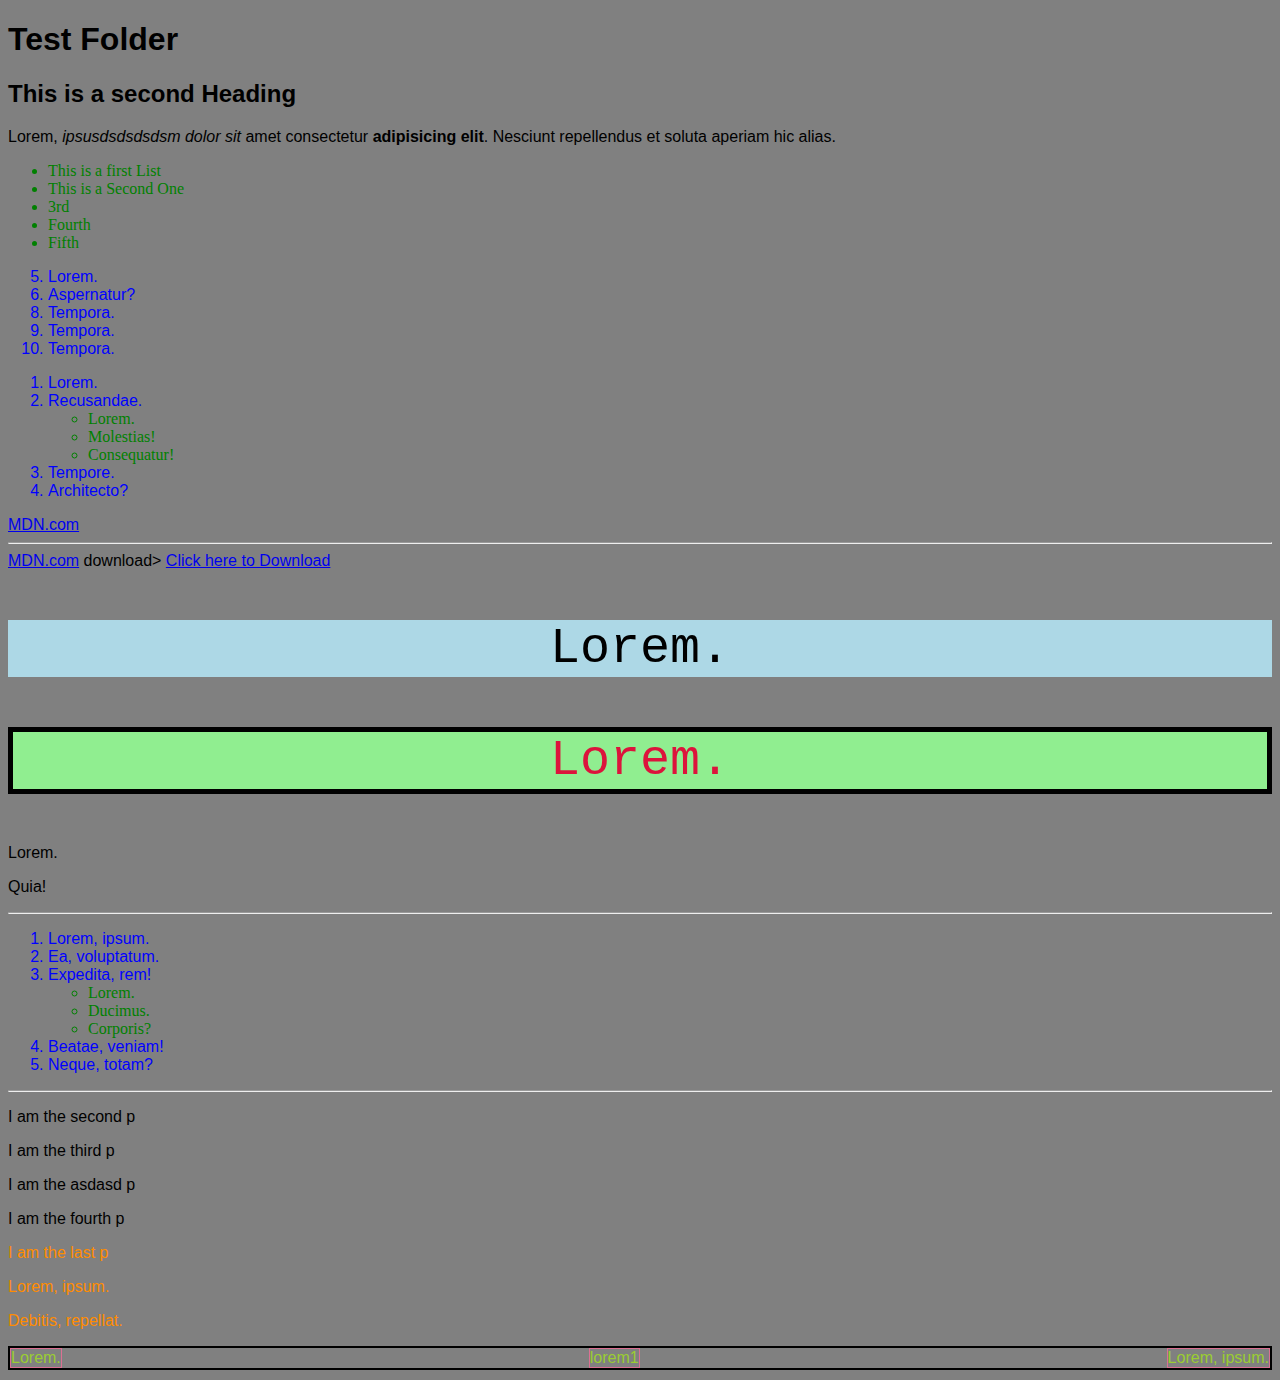
<file: All Code/index.html>
<!DOCTYPE html>
<html lang="en">
  <head>
    <meta charset="UTF-8" />
    <meta name="viewport" content="width=device-width, initial-scale=1.0" />
    <title>Document</title>
    <link rel="stylesheet" href="style.css" />
  </head>
  <body>
    <h1>Test Folder</h1>
    <h2>This is a second Heading</h2>
    <p>
      Lorem, <em>ipsusdsdsdsdsm dolor sit</em> amet consectetur
      <strong>adipisicing elit</strong>. Nesciunt repellendus et soluta aperiam
      hic alias.
    </p>
    <!-- This is a Comment for testing whether its working or not-->

    <!--This is an Unordered List-->
    <ul>
      <li>This is a first List</li>
      <li>This is a Second One</li>
      <li>3rd</li>
      <li>Fourth</li>
      <li>Fifth</li>
    </ul>

    <!--Ordered List-->
    <!-- You can Add Reversed Start and Type Attributes in the Ordered List -->
    <ol type="1" , start="5" ,>
      <li>Lorem.</li>
      <li>Aspernatur?</li>
      <li value="8">Tempora.</li>
      <li>Tempora.</li>
      <li>Tempora.</li>
    </ol>

    <!-- Nesting of Lists 
	->> Only the <li> can be the direct child of <ul> and <ol>-->
    <ol>
      <li>Lorem.</li>
      <li>Recusandae.</li>
      <ul>
        <li>Lorem.</li>
        <li>Molestias!</li>
        <li>Consequatur!</li>
      </ul>
      <li>Tempore.</li>
      <li>Architecto?</li>
    </ol>

    <!-- An Anchor Tag  <a> is used to create a hyperlink to another webpage.
   	-->
    <a href="https://developer.mozilla.org/en-US/docs/Learn_web_development"
      >MDN.com</a
    >
    <hr />
    <!-- To Open in new tab , add Target attribute-->
    <a
      href="https://developer.mozilla.org/en-US/docs/Learn_web_development"
      target="_blank"
      rel="noopener noreferrer"
      >MDN.com</a
    >

    <!-- Image Tag , It's a Self Closing Tag -->
    download>

    <a href="/images/Wallhaven_Picture.png" download="Nature Picture"
      >Click here to Download</a
    >

    <p class="c1 first">Lorem.</p>
    <p class="c2" id="second">Lorem.</p>

    <div class="container">
      <p class="first-c">Lorem.</p>
      <p class="second-c">Quia!</p>
    </div>

    <hr />
    <!-- Combinators practice using <li> & <ol>-->

    <ol>
      <li>Lorem, ipsum.</li>
      <li>Ea, voluptatum.</li>
      <li>Expedita, rem!</li>
      <ul>
        <li>Lorem.</li>
        <li>Ducimus.</li>
        <li>Corporis?</li>
      </ul>
      <li>Beatae, veniam!</li>
      <li>Neque, totam?</li>
    </ol>

    <!--combinators  -->
    <hr />

    <div class="container">
      <p>I am the second p</p>
      <p>I am the third p</p>

      <div>
        <p>I am the asdasd p</p>
      </div>
      <p>I am the fourth p</p>
    </div>
    <p>I am the last p</p>
    <p>Lorem, ipsum.</p>
    <p>Debitis, repellat.</p>

    <div class="container-f">
      <div>Lorem.</div>
      <div>lorem1</div>
      <div>Lorem, ipsum.</div>
    </div>
  </body>
</html>
</file>
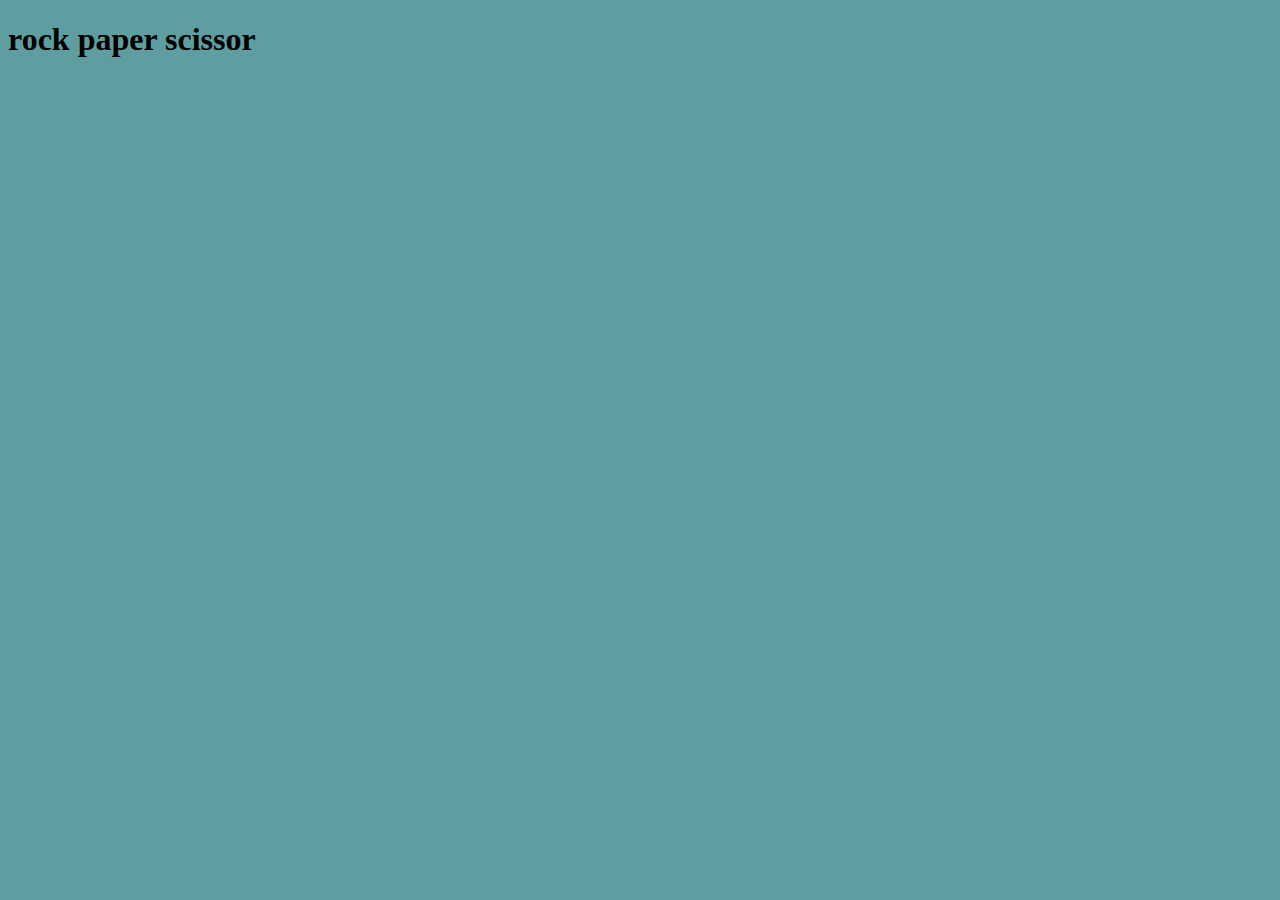
<file: Rock paper Scissor/index.html>
<!DOCTYPE html>
<html lang="en">
  <head>
    <meta charset="UTF-8" />
    <meta name="viewport" content="width=device-width, initial-scale=1.0" />
    <title>rock paper scissor</title>
    <script src="script.js"></script>
  </head>
  <body style="background-color: cadetblue">
    <h1>rock paper scissor</h1>
  </body>
</html>
</file>
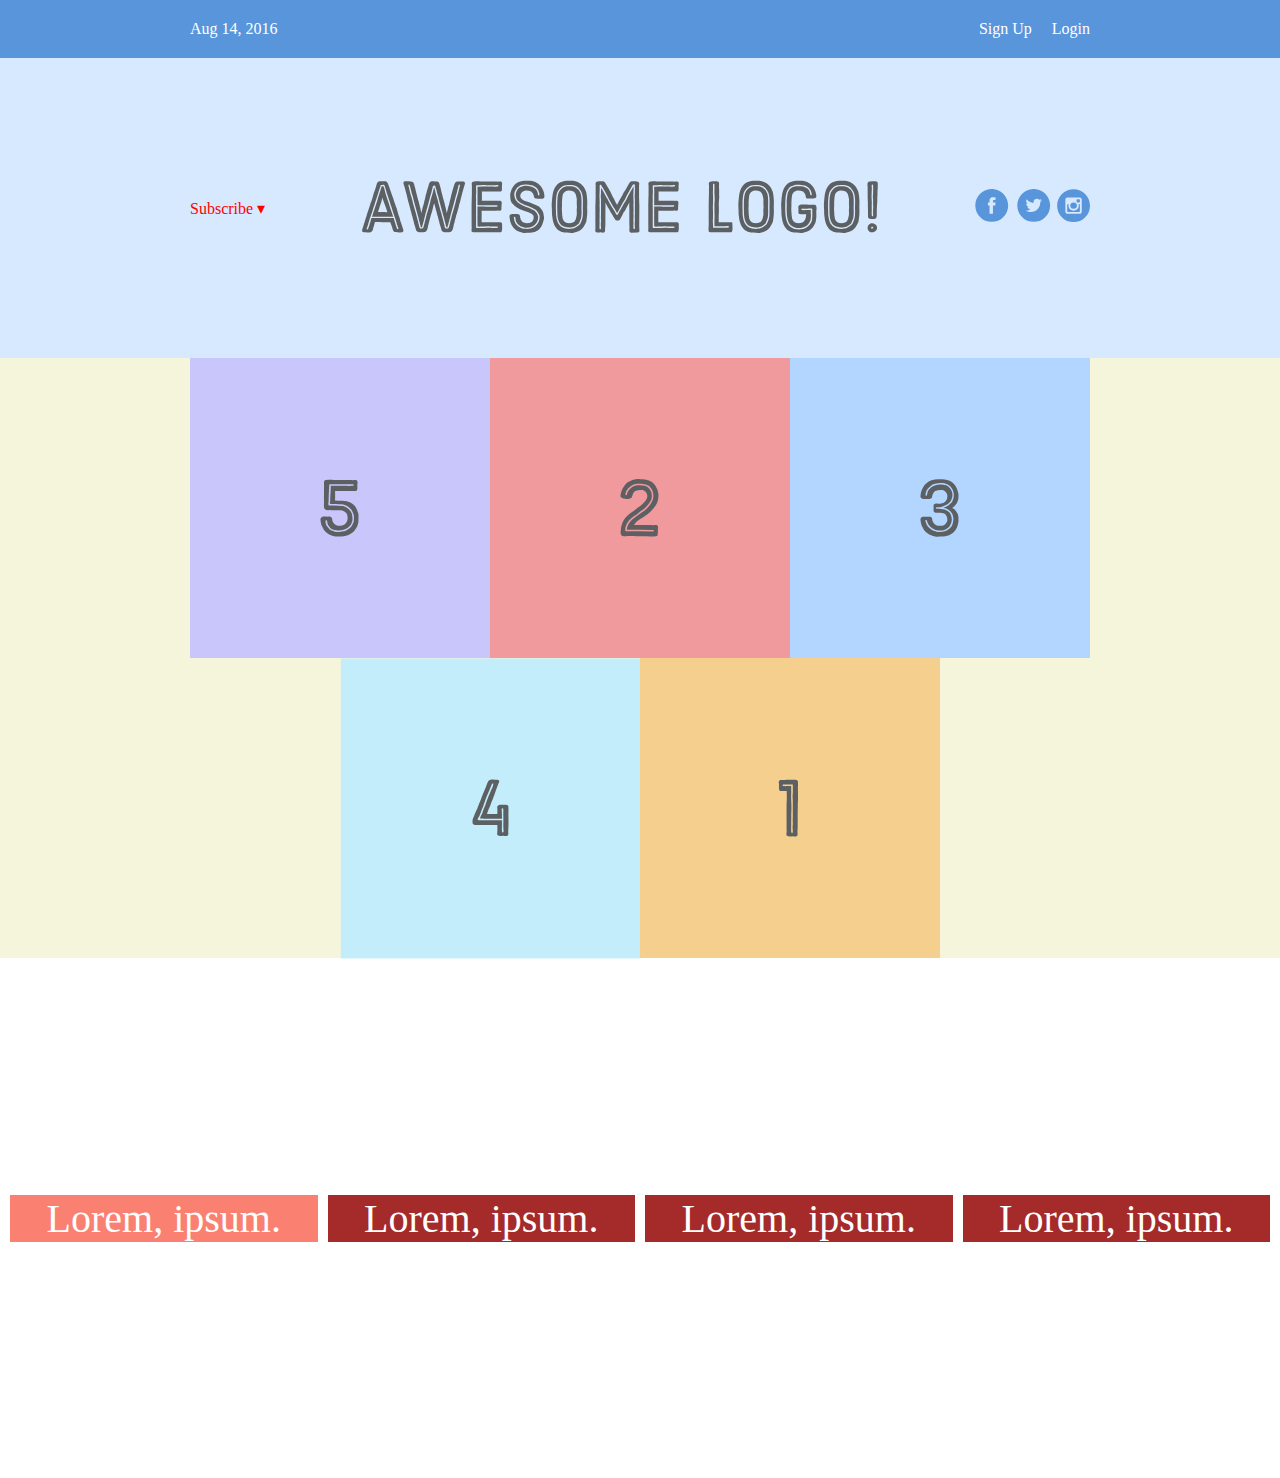
<file: All Code/Flexbox/index.html>
<!DOCTYPE html>
<html lang="en">
  <head>
    <meta charset="UTF-8" />
    <title>Interneting is hard</title>
    <link rel="stylesheet" href="style.css" />
  </head>
  <body>
    <div class="menu-container">
      <div class="menu">
        <div class="date">Aug 14, 2016</div>
        <div class="links">
          <div class="signup">Sign Up</div>
          <div class="login">Login</div>
        </div>
      </div>
    </div>
    <div class="header-container">
      <div class="header">
        <div class="subscribe">Subscribe &#9662;</div>
        <div class="logo"><img src="img/images/awesome-logo.svg" /></div>
        <div class="social"><img src="img/images/social-icons.svg" /></div>
      </div>
    </div>
    <!-- lk -->
    <div class="photo-grid-container">
      <div class="photo-grid">
        <div class="photo-grid-item first-item">
          <img src="img/images/one.svg" />
        </div>
        <div class="photo-grid-item">
          <img src="img/images/two.svg" />
        </div>
        <div class="photo-grid-item">
          <img src="img/images/three.svg" />
        </div>
        <div class="photo-grid-item">
          <img src="img/images/four.svg" />
        </div>
        <div class="photo-grid-item last-item">
          <img src="img/images/five.svg" />
        </div>
      </div>
    </div>
    <div class="par">
      <div class="child ch-1">Lorem, ipsum.</div>
      <div class="child">Lorem, ipsum.</div>
      <div class="child">Lorem, ipsum.</div>
      <div class="child">Lorem, ipsum.</div>
    </div>
  </body>
</html>
</file>
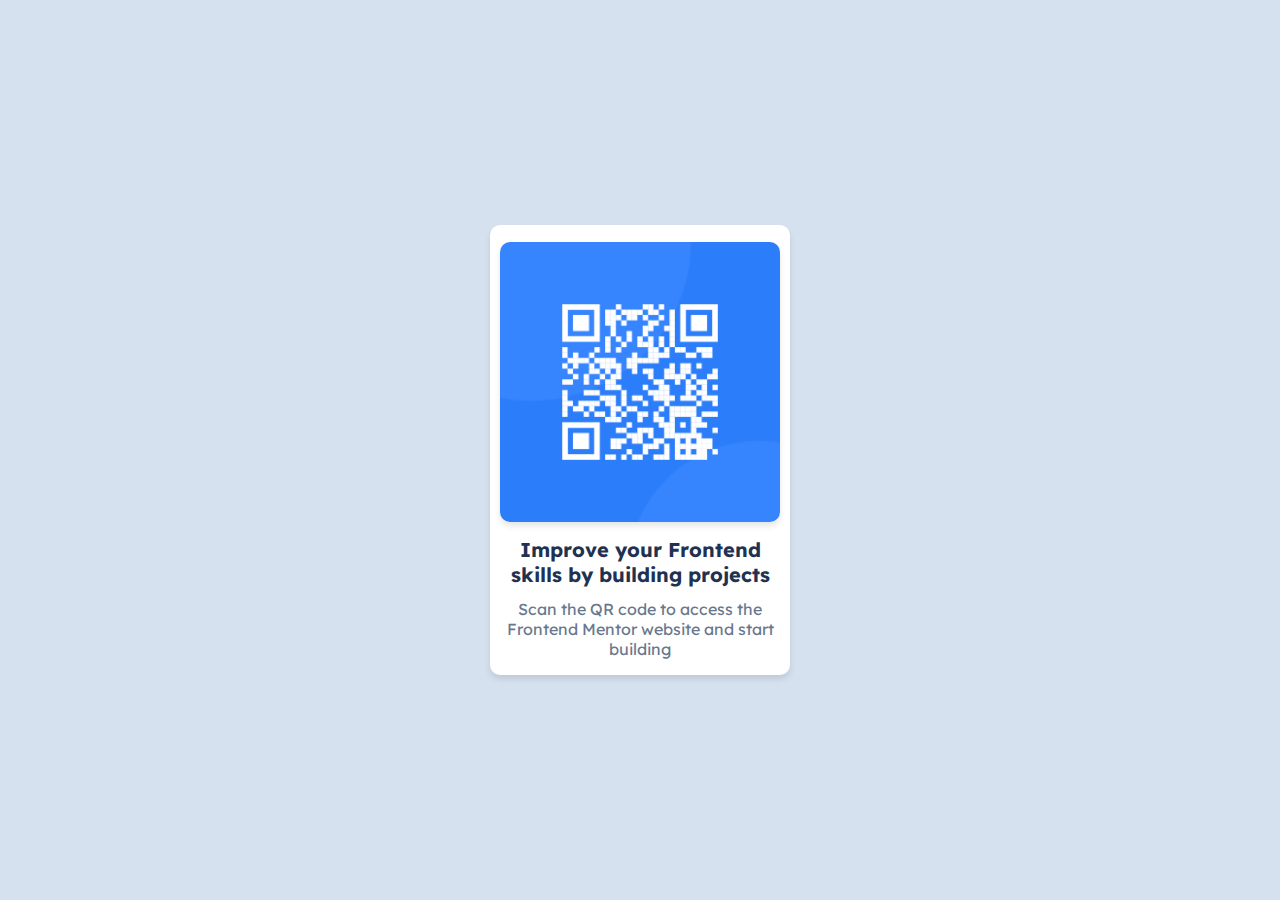
<file: Frontend-Mentor/qr-code-component-main/index.html>
<!DOCTYPE html>
<html lang="en">
  <head>
    <meta charset="UTF-8" />
    <meta name="viewport" content="width=device-width, initial-scale=1.0" />
    <!-- displays site properly based on user's device -->
    <title>Frontend Mentor | QR code component</title>

    <!-- Feel free to remove these styles or customise in your own stylesheet 👍 -->
    <link rel="stylesheet" href="style.css" />
    <link rel="preconnect" href="https://fonts.googleapis.com" />
    <link rel="preconnect" href="https://fonts.gstatic.com" crossorigin />
    <link
      href="https://fonts.googleapis.com/css2?family=Lexend:wght@400;700&display=swap"
      rel="stylesheet"
    />
  </head>
  <body>
    <div class="container">
      <div class="qr-code">
        <img
          src="images/image-qr-code.png"
          alt="A QR code linking to Frontend Mentor"
        />
      </div>
      <div class="text">
        <h1>Improve your Frontend skills by building projects</h1>
      </div>
      <p>
        Scan the QR code to access the Frontend Mentor website and start
        building
      </p>
    </div>
  </body>
</html>
</file>
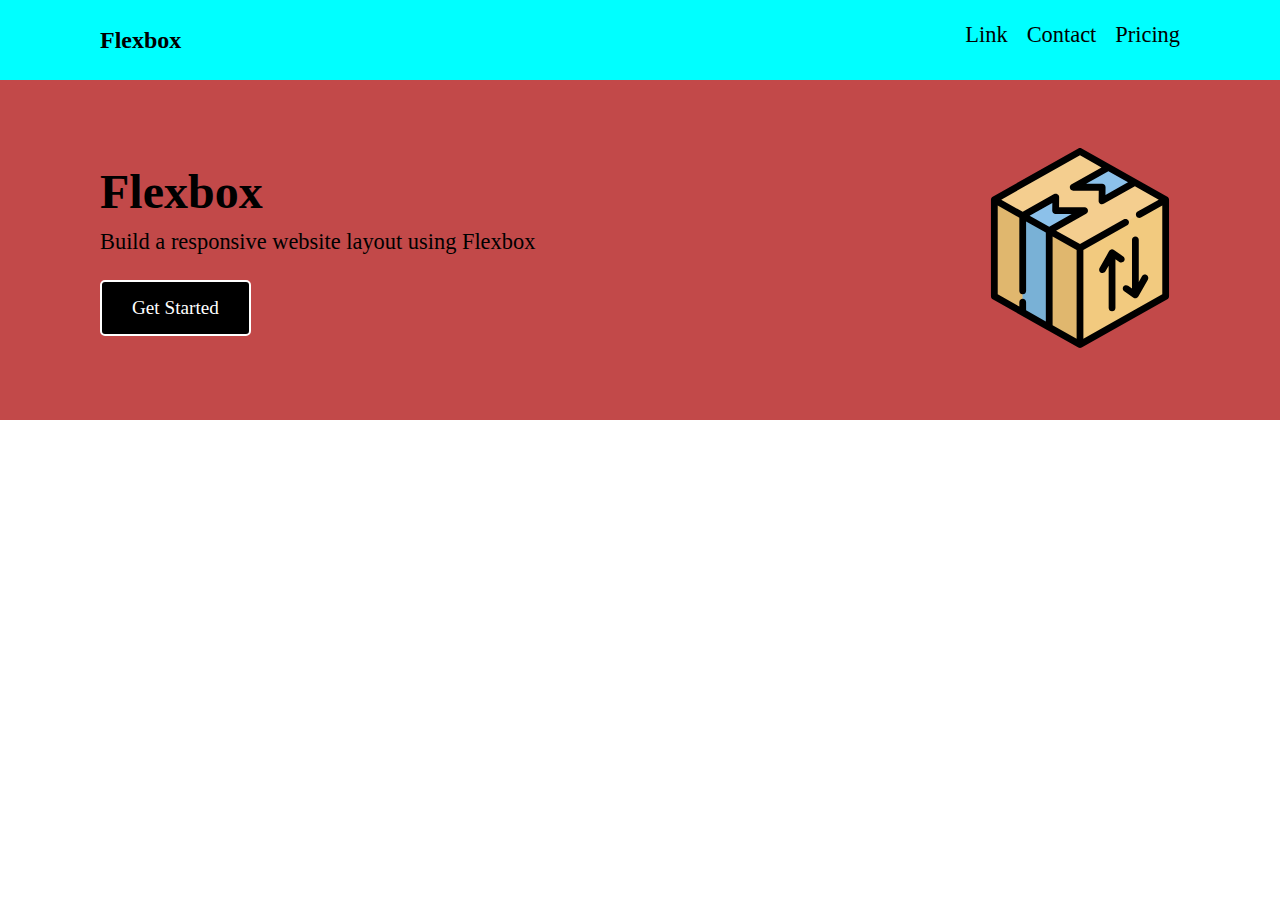
<file: test folder/Flexbox/Traversy Media Flexbox/index.html>
<!DOCTYPE html>
<html lang="en">
  <head>
    <meta charset="UTF-8" />
    <meta name="viewport" content="width=device-width, initial-scale=1.0" />
    <title>TM-Flexbox</title>
    <link rel="stylesheet" href="style.css" />
  </head>
  <body>
    <nav class="nav">
      <div class="container">
        <div class="Logo">Flexbox</div>
        <div class="right">
          <p>Link</p>
          <p>Contact</p>
          <p>Pricing</p>
        </div>
      </div>
    </nav>
    <div class="header">
      <div class="container">
        <div>
          <h1>Flexbox</h1>
          <p>Build a responsive website layout using Flexbox</p>
          <button>Get Started</button>
        </div>
        <div>
          <img
            src="/test folder/Flexbox/Traversy Media Flexbox/box-shipping-and-delivery-svgrepo-com.svg"
            alt=""
            height="200px"
            width="200px"
          />
        </div>
      </div>
    </div>
  </body>
</html>
</file>
<file: All Code/style.css>
* {
  background-color: #808080;
}

body {
  /* background-color:  darkslategray; */
  font-family: Arial, sans-serif;
}

/* Combining Selectors */
.c1,
.c2 {
  /* color : crimson; */
  font-family: JetBrains Mono, monospace;
  font-size: 50px;
}

/* styling it individually */
.c1 {
  background-color: lightblue;
}
.c2 {
  background-color: lightgreen;
}
/* Chaining Selectors */
.c1.first {
  color: black;
  text-align: center;
}

.c2#second {
  border-style: solid;
  text-align: center;
  border-width: 5px;
  border-color: black;
  color: crimson;
  /* text-transform: */
}

/* Descendant Selector */

ol li {
  color: blue;
  font-family: "Gill Sans", "Gill Sans MT", Calibri, "Trebuchet MS", sans-serif;
}
ul li {
  color: green;
  font-family: cursive;
}

/* .container p{
	color: blue;
} */

/* child combinators */

/* .container > p,div{
	color: maroon;
	background-color: palevioletred;
} */

/* Sibling Combinator */

/* .container+p {
	background-color: hotpink;
} */

/* Subsequent Sibling Combinator */

.container ~ p {
  color: darkorange;
}

.container-f {
  display: flex;
  border: 2px solid black;
  justify-content: space-between;
}

.container-f div {
  font-family: "Lucida Sans", "Lucida Sans Regular", "Lucida Grande",
    "Lucida Sans Unicode", Geneva, Verdana, sans-serif;
  color: yellowgreen;
  border: 1px solid palevioletred;
}
</file>
<file: All Code/Flexbox/style.css>
* {
  margin: 0;
  padding: 0;
  box-sizing: border-box;
  font-family: Lexend;
}

.menu-container {
  color: #fff;
  background-color: #5995da;
  /* Blue */
  padding: 20px 0;
  /* adding new Code */
  /* height: 100px; */
  align-items: center;
  display: flex;
  justify-content: center;
}

.menu {
  /* border: 1px solid #fff; For debugging */
  width: 900px;
  display: flex;
  justify-content: space-between;
  /* margin-left: auto; */
}

.links {
  display: flex;
  justify-content: flex-end;
  align-items: center;
}

.login {
  margin-left: 20px;
}

.header-container {
  color: red;
  background-color: #d6e9fe;
  display: flex;
  justify-content: center;
}

.header {
  width: 900px;
  height: 300px;
  display: flex;
  justify-content: space-between;
  align-items: center;
}

.header {
  /* align-items: flex-end; */
}

/* .social,
.logo,
.subscribe {
  border: 1px solid #5995da;
} */

.subscribe {
  align-self: stretch;
  /* background-color: brown; */
  display: flex;
  align-items: center;
}

.photo-grid-container {
  display: flex;
  justify-content: center;
  background-color: beige;
}

.photo-grid {
  width: 900px;
  display: flex;
  align-items: center;
  flex-wrap: wrap;
  /* Ensure wrapping */
  justify-content: center;
  /* flex-direction: column; */
  flex-direction: row;
}

.photo-grid-item {
  /* border: 1px solid black; */
  width: 300px;
  height: 300px;
  /* margin: 5px; */
}

.first-item {
  order: 1;
}

.last-item {
  order: -1;
}

/* IGNORE */

.par {
  color: #fff;
  height: 500px;
  font-size: 40px;
  margin: 10px;
  /* flex */
  display: flex;
  justify-content: center;
  align-items: center;
  gap: 10px;
  flex-wrap: wrap;
  /* flex-direction: column; */
}

.child {
  background-color: brown;
  display: flex;
  align-items: center;
  justify-content: center;
  /* height: 100%; */
  /* height: 200px; */
  /* flex: 1; */
  flex-grow: 1;
  /* width: 100%; */
  /* width: 300px; */
}

.ch-1 {
  /* flex-basis: 200px; */

  background-color: salmon;
}
</file>
<file: Frontend-Mentor/qr-code-component-main/style.css>
* {
  margin: 0;
  padding: 0;
  box-sizing: border-box;
  font-family: Lexend, sans-serif;
}

body {
  display: flex;
  align-items: center;
  justify-content: center;
  height: 100vh;
  background-color: #d5e1ef;
}
.container {
  background-color: white;
  max-width: 300px;
  height: 450px;
  padding: 10px;
  display: flex;
  flex-direction: column;
  justify-content: space-evenly;
  align-items: center;
  text-align: center;
  gap: 5px;
  border-radius: 10px;
  /* Alternatively: min-height: 450px; */
  box-shadow: 0 4px 6px rgba(0, 0, 0, 0.1);
}

.qr-code img {
  width: 100%;
  /* height: 270px; */
  border-radius: 10px;
  margin-top: 0;
  /* margin: 10px; */
  box-shadow: 0 4px 6px rgba(0, 0, 0, 0.1);
}
.container h1 {
  font-size: 20px;
  color: hsl(218, 44%, 22%);
}

.container p {
  font-size: 16px;
  color: hsl(216, 15%, 48%);
}
</file>
<file: test folder/Flexbox/Traversy Media Flexbox/style.css>
* {
  margin: 0;
  padding: 0;
  box-sizing: border-box;
  font-family: Lexend;
}
.nav {
  background-color: aqua;
  height: 80px;
}
.container {
  max-width: 1100px;
  /* min-width: none; */
  margin: 0 auto;
  padding: 10px;
}

.nav .container {
  /* background-color: bisque; */
  height: 100%;
  display: flex;
  justify-content: space-between;
  align-items: center;
  /* margin-left : 20px; */
}
.container .Logo {
  font-size: x-large;
  font-weight: bold;
}
.right {
  display: flex;
  gap: 19px;
  font-size: 15px;
}
.header .container {
  /* margin-left:10px; */
  /* background-color: pink; */
  display: flex;
  min-height: 300px;
  align-items: center;
  justify-content: space-between;
  flex-wrap: wrap;
}

.container h1 {
  font-size: 3rem;
  margin-bottom: 10px;
  font-weight: bold;
}
.container p {
  font-size: 1.4rem;
  margin-bottom: 10px;
}
button {
  padding: 15px 30px;
  background-color: #000000;
  color: white;
  border: 2px solid white;
  border-radius: 5px;
  font-size: 1.2rem;
  margin-top: 15px;
  cursor: pointer;
}

.header {
  background-color: #c24949;
  padding: 20px;
}
</file>
